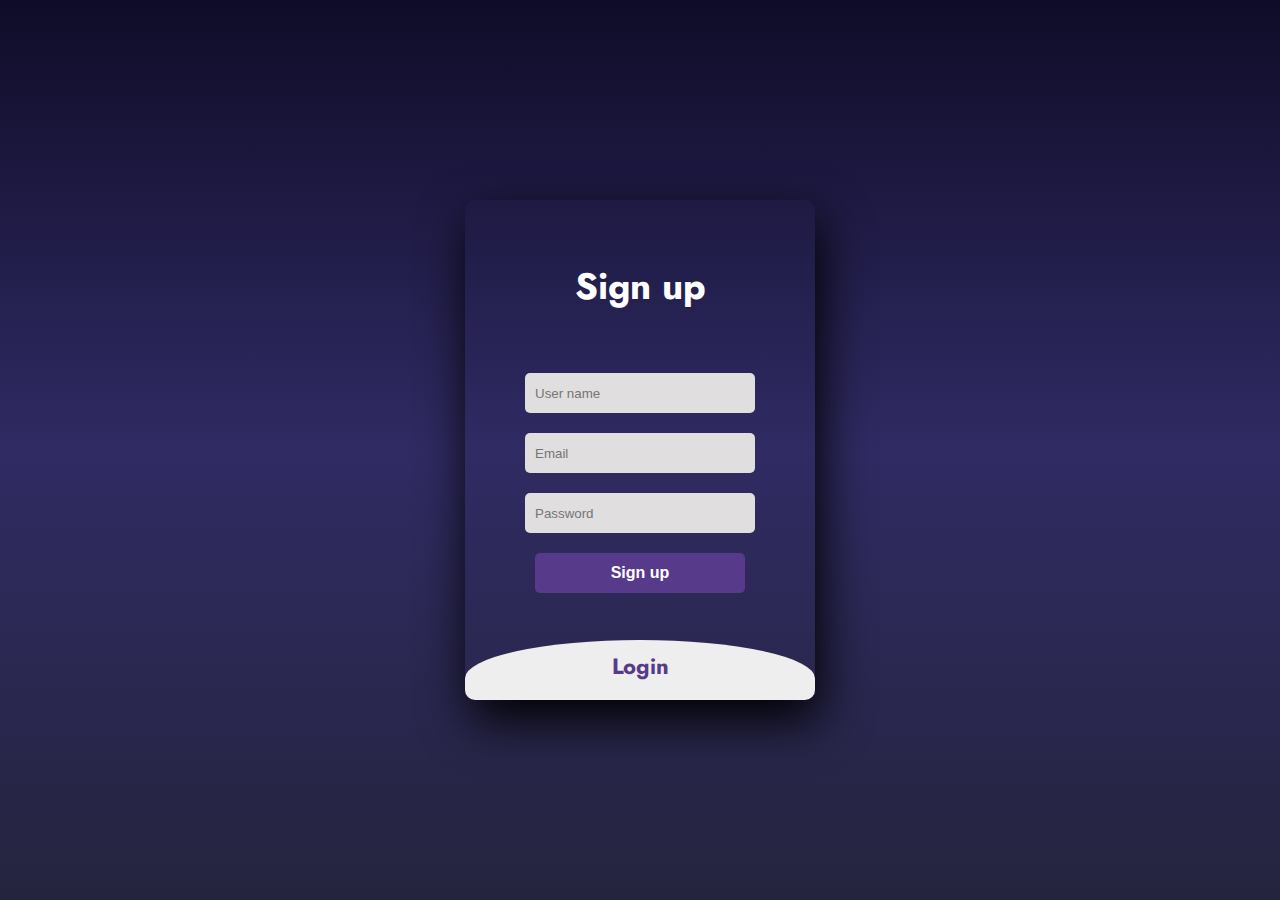
<file: login-signup.html>
<!DOCTYPE html>
<html>
<head>
	<title>Slide Navbar</title>
	<link rel="stylesheet" type="text/css" href="css/login-signup.css">
<link href="https://fonts.googleapis.com/css2?family=Jost:wght@500&display=swap" rel="stylesheet">
</head>
<body>
	<div class="main">  	
		<input type="checkbox" id="chk" aria-hidden="true">

			<div class="signup">
				<form>
					<label for="chk" aria-hidden="true">Sign up</label>
					<input type="text" name="txt" placeholder="User name" required="">
					<input type="email" name="email" placeholder="Email" required="">
					<input type="password" name="pswd" placeholder="Password" required="">
					<button>Sign up</button>
				</form>
			</div>

			<div class="login">
				<form>
					<label for="chk" aria-hidden="true">Login</label>
					<input type="email" name="email" placeholder="Email" required="">
					<input type="password" name="pswd" placeholder="Password" required="">
					<button>Login</button>
				</form>
			</div>
	</div>
</body>
</html>
</file>
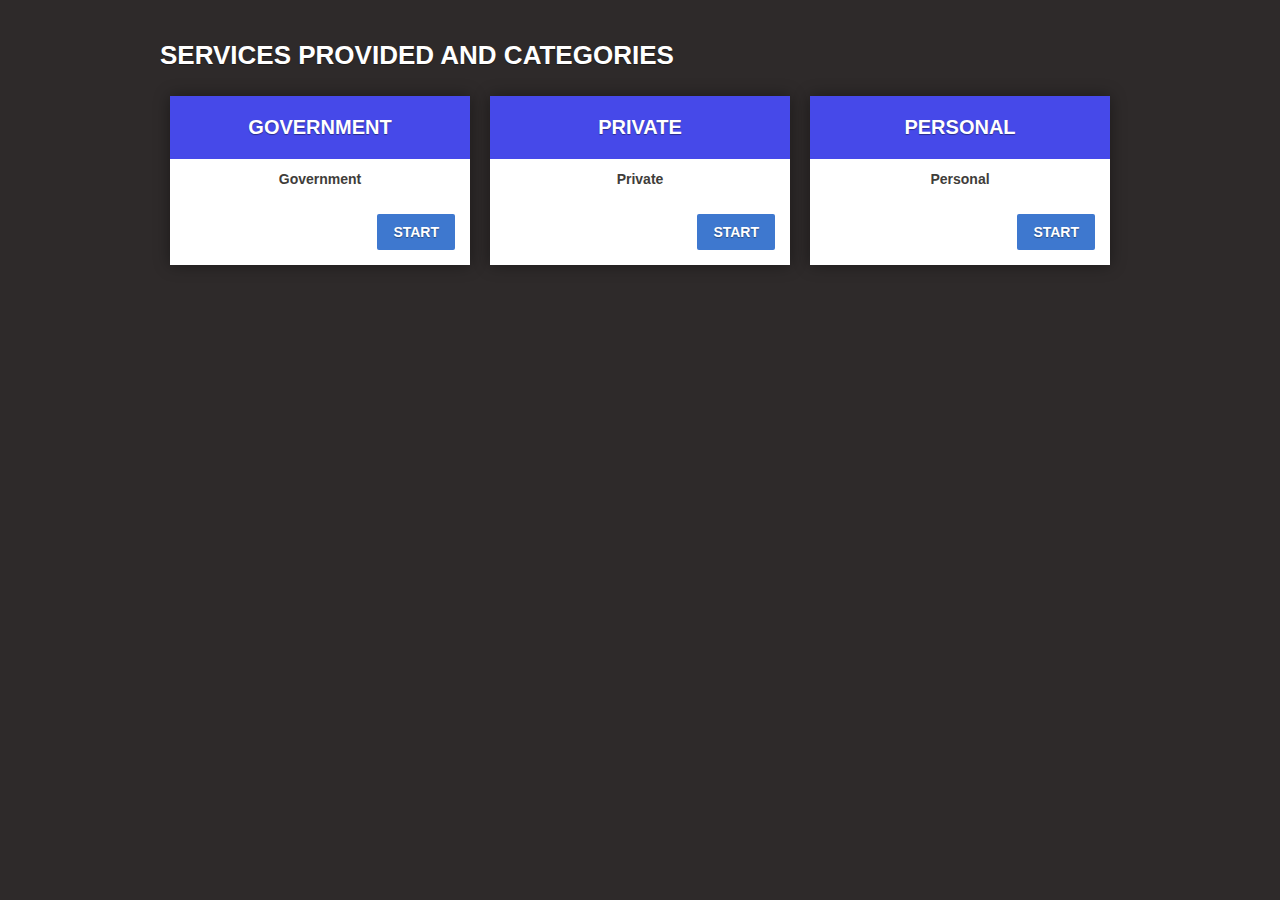
<file: main-options.html>
<!DOCTYPE html>
<html lang="en">
<head>
    <meta charset="UTF-8">
    <meta http-equiv="X-UA-Compatible" content="IE=edge">
    <meta name="viewport" content="width=device-width, initial-scale=1.0">
    <title>Document</title>
    <link href="css/main-options.css" rel="stylesheet" />
</head>
<body>
<div class="pricing-wrapper clearfix">
    <h1 class="pricing-table-title">Services provided and categories</h1>

    <div class="pricing-table">
      <h3 class="pricing-title">Government</h3>
      <ul class="table-list">
        <!-- <li>10 GB <span>De almacenamiento</span></li> -->
        <li>Government</li>
      </ul>
      <div class="table-buy">
        <a href="#" class="pricing-action">START</a>
      </div>
    </div>
    
    <div class="pricing-table">
      <h3 class="pricing-title">Private</h3>
      <ul class="table-list">
        <!-- <li>35 GB <span>De almacenamiento</span></li> -->
        <li>Private</li>
      </ul>
      <div class="table-buy">
        <a href="#" class="pricing-action">START</a>
      </div>
    </div>

    <div class="pricing-table">
      <h3 class="pricing-title">Personal</h3>
      <ul class="table-list">
        <!-- <li>100 GB <span>De almacenamiento</span></li> -->
        <li>Personal</li>
      </ul>
      <div class="table-buy">
        <a href="#" class="pricing-action">START</a>
      </div>
    </div>
  </div>
</body>
</html>
</file>
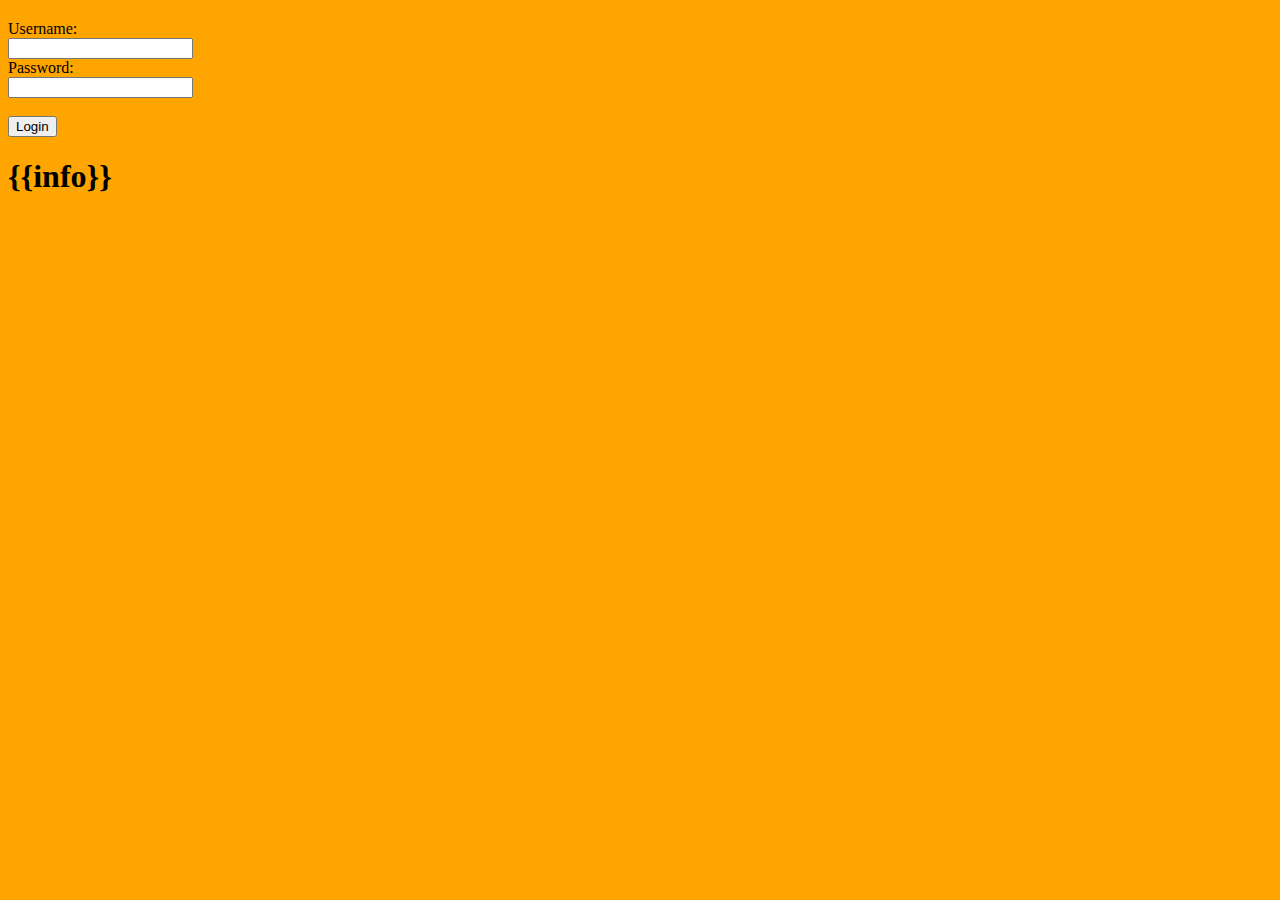
<file: templates/login.html>
<!DOCTYPE html>
<html lang="en">
<head>
    <meta charset="UTF-8">
    <title>Login Page</title>
</head>
<body bgcolor="orange">

<form action="/login" method="post">
  <h2></h2>Username:<br>
  <input type="text" name='username'><br>
  Password:<br>
  <input  name='password' ><br><br>
<input type="submit" value="Login">
</form>
<h1 >{{info}}</h1>

</body>
</html>
</file>
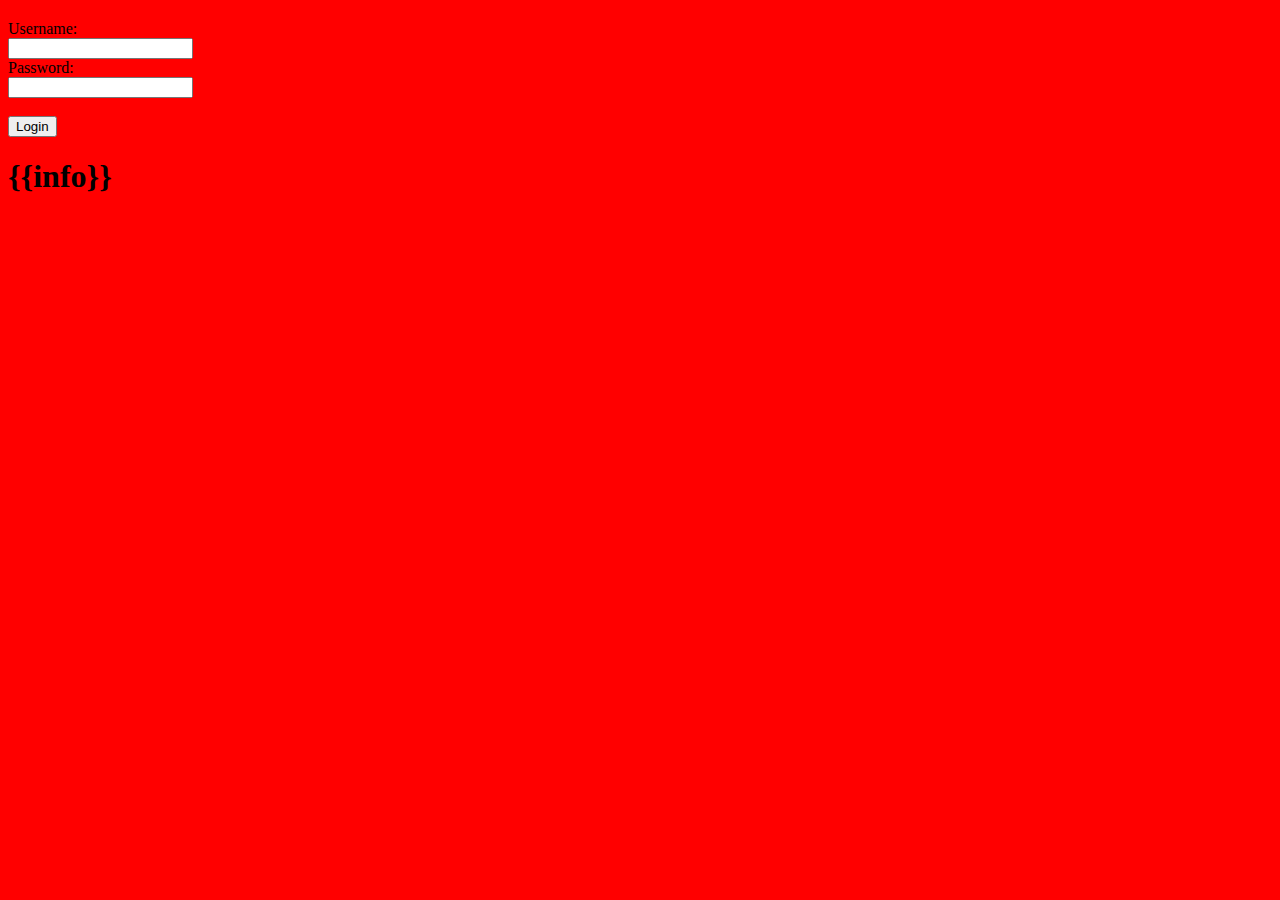
<file: templates/signup.html>
<!DOCTYPE html>
<html lang="en">
<head>
    <meta charset="UTF-8">
    <title>Login Page</title>
</head>
<body bgcolor="red">

<form action="/signup" method="post">
  <h2></h2>Username:<br>
  <input type="text" name='username'><br>
  Password:<br>
  <input  name='password' ><br><br>
<input type="submit" value="Login">
</form>
<h1 >{{info}}</h1>

</body>
</html>
</file>
<file: css/login-signup.css>
body{
	margin: 0;
	padding: 0;
	display: flex;
	justify-content: center;
	align-items: center;
	min-height: 100vh;
	font-family: 'Jost', sans-serif;
	background: linear-gradient(to bottom, #0f0c29, #302b63, #24243e);
}
.main{
	width: 350px;
	height: 500px;
	background: red;
	overflow: hidden;
	background: url("https://doc-08-2c-docs.googleusercontent.com/docs/securesc/68c90smiglihng9534mvqmq1946dmis5/fo0picsp1nhiucmc0l25s29respgpr4j/1631524275000/03522360960922298374/03522360960922298374/1Sx0jhdpEpnNIydS4rnN4kHSJtU1EyWka?e=view&authuser=0&nonce=gcrocepgbb17m&user=03522360960922298374&hash=tfhgbs86ka6divo3llbvp93mg4csvb38") no-repeat center/ cover;
	border-radius: 10px;
	box-shadow: 5px 20px 50px #000;
}
#chk{
	display: none;
}
.signup{
	position: relative;
	width:100%;
	height: 100%;
}
label{
	color: #fff;
	font-size: 2.3em;
	justify-content: center;
	display: flex;
	margin: 60px;
	font-weight: bold;
	cursor: pointer;
	transition: .5s ease-in-out;
}
input{
	width: 60%;
	height: 20px;
	background: #e0dede;
	justify-content: center;
	display: flex;
	margin: 20px auto;
	padding: 10px;
	border: none;
	outline: none;
	border-radius: 5px;
}
button{
	width: 60%;
	height: 40px;
	margin: 10px auto;
	justify-content: center;
	display: block;
	color: #fff;
	background: #573b8a;
	font-size: 1em;
	font-weight: bold;
	margin-top: 20px;
	outline: none;
	border: none;
	border-radius: 5px;
	transition: .2s ease-in;
	cursor: pointer;
}
button:hover{
	background: #6d44b8;
}
.login{
	height: 460px;
	background: #eee;
	border-radius: 60% / 10%;
	transform: translateY(-180px);
	transition: .8s ease-in-out;
}
.login label{
	color: #573b8a;
	transform: scale(.6);
}

#chk:checked ~ .login{
	transform: translateY(-500px);
}
#chk:checked ~ .login label{
	transform: scale(1);	
}
#chk:checked ~ .signup label{
	transform: scale(.6);
}
</file>
<file: css/main-options.css>
* {
    margin: 0;
    padding: 0;
    -webkit-box-sizing: border-box;
    -moz-box-sizing: border-box;
    box-sizing: border-box;
  }
  
  body {
    background: #2e2a2a;
    color: #FFF;
    font-size: 62.5%;
    font-family: 'Roboto', Arial, Helvetica, Sans-serif, Verdana;
  }
  
  ul {
    list-style-type: none;
  }
  
  a {
    color: #e95846;
    text-decoration: none;
  }
  
  .pricing-table-title {
    text-transform: uppercase;
    font-weight: 700;
    font-size: 2.6em;
    color: #FFF;
    margin-top: 15px;
    text-align: left;
    margin-bottom: 25px;
    text-shadow: 0 1px 1px rgba(0,0,0,0.4);
  }
  
  .pricing-table-title a {
    font-size: 0.6em;
  }
  
  .clearfix:after {
    content: '';
    display: block;
    height: 0;
    width: 0;
    clear: both;
  }
  /** ========================
   * Contenedor
   ============================*/
  .pricing-wrapper {
    width: 960px;
    margin: 40px auto 0;
  }
  
  .pricing-table {
    margin: 0 10px;
    text-align: center;
    width: 300px;
    float: left;
    -webkit-box-shadow: 0 0 15px rgba(0,0,0,0.4);
    box-shadow: 0 0 15px rgba(0,0,0,0.4);
    -webkit-transition: all 0.25s ease;
    -o-transition: all 0.25s ease;
    transition: all 0.25s ease;
  }
  
  .pricing-table:hover {
    -webkit-transform: scale(1.06);
    -ms-transform: scale(1.06);
    -o-transform: scale(1.06);
    transform: scale(1.06);
  }
  
  .pricing-title {
    color: #FFF;
    background: #4649e9;
    padding: 20px 0;
    font-size: 2em;
    text-transform: uppercase;
    text-shadow: 0 1px 1px rgba(0,0,0,0.4);
  }
  
  .pricing-table.recommended .pricing-title {
    background: #2db3cb;
  }
  
  .pricing-table.recommended .pricing-action {
    background: #2db3cb;
  }
  
  .pricing-table .price {
    background: #403e3d;
    font-size: 3.4em;
    font-weight: 700;
    padding: 20px 0;
    text-shadow: 0 1px 1px rgba(0,0,0,0.4);
  }
  
  .pricing-table .price sup {
    font-size: 0.4em;
    position: relative;
    left: 5px;
  }
  
  .table-list {
    background: #FFF;
    color: #403d3a;
  }
  
  .table-list li {
    font-size: 1.4em;
    font-weight: 700;
    padding: 12px 8px;
  }
  
  /* .table-list li:before {
    content: "\f00c";
    font-family: 'FontAwesome';
    color: #3fab91;
    display: inline-block;
    position: relative;
    right: 5px;
    font-size: 16px;
  }  */
  
  .table-list li span {
    font-weight: 400;
  }
  
  .table-list li span.unlimited {
    color: #FFF;
    background: #e95846;
    font-size: 0.9em;
    padding: 5px 7px;
    display: inline-block;
    -webkit-border-radius: 38px;
    -moz-border-radius: 38px;
    border-radius: 38px;
  }
  
  
  .table-list li:nth-child(2n) {
    background: #F0F0F0;
  }
  
  .table-buy {
    background: #FFF;
    padding: 15px;
    text-align: left;
    overflow: hidden;
  }
  
  .table-buy p {
    float: left;
    color: #37353a;
    font-weight: 700;
    font-size: 2.4em;
  }
  
  .table-buy p sup {
    font-size: 0.5em;
    position: relative;
    left: 5px;
  }
  
  .table-buy .pricing-action {
    float: right;
    color: #FFF;
    background: #3e78cf;
    padding: 10px 16px;
    -webkit-border-radius: 2px;
    -moz-border-radius: 2px;
    border-radius: 2px;
    font-weight: 700;
    font-size: 1.4em;
    text-shadow: 0 1px 1px rgba(0,0,0,0.4);
    -webkit-transition: all 0.25s ease;
    -o-transition: all 0.25s ease;
    transition: all 0.25s ease;
  }
  
  .table-buy .pricing-action:hover {
    background: #3e78cf;
    opacity: 0.6;
  }

  /** ================
   * Responsive
   ===================*/
   @media only screen and (min-width: 768px) and (max-width: 959px) {
    .pricing-wrapper {
      width: 768px;
    }
  
    .pricing-table {
      width: 236px;
    }
    
    .table-list li {
      font-size: 1.3em;
    }
  
   }
  
   @media only screen and (max-width: 767px) {
    .pricing-wrapper {
      width: 420px;
    }
  
    .pricing-table {
      display: block;
      float: none;
      margin: 0 0 20px 0;
      width: 100%;
    }
   }
  
  @media only screen and (max-width: 479px) {
    .pricing-wrapper {
      width: 300px;
    }
  }
</file>
